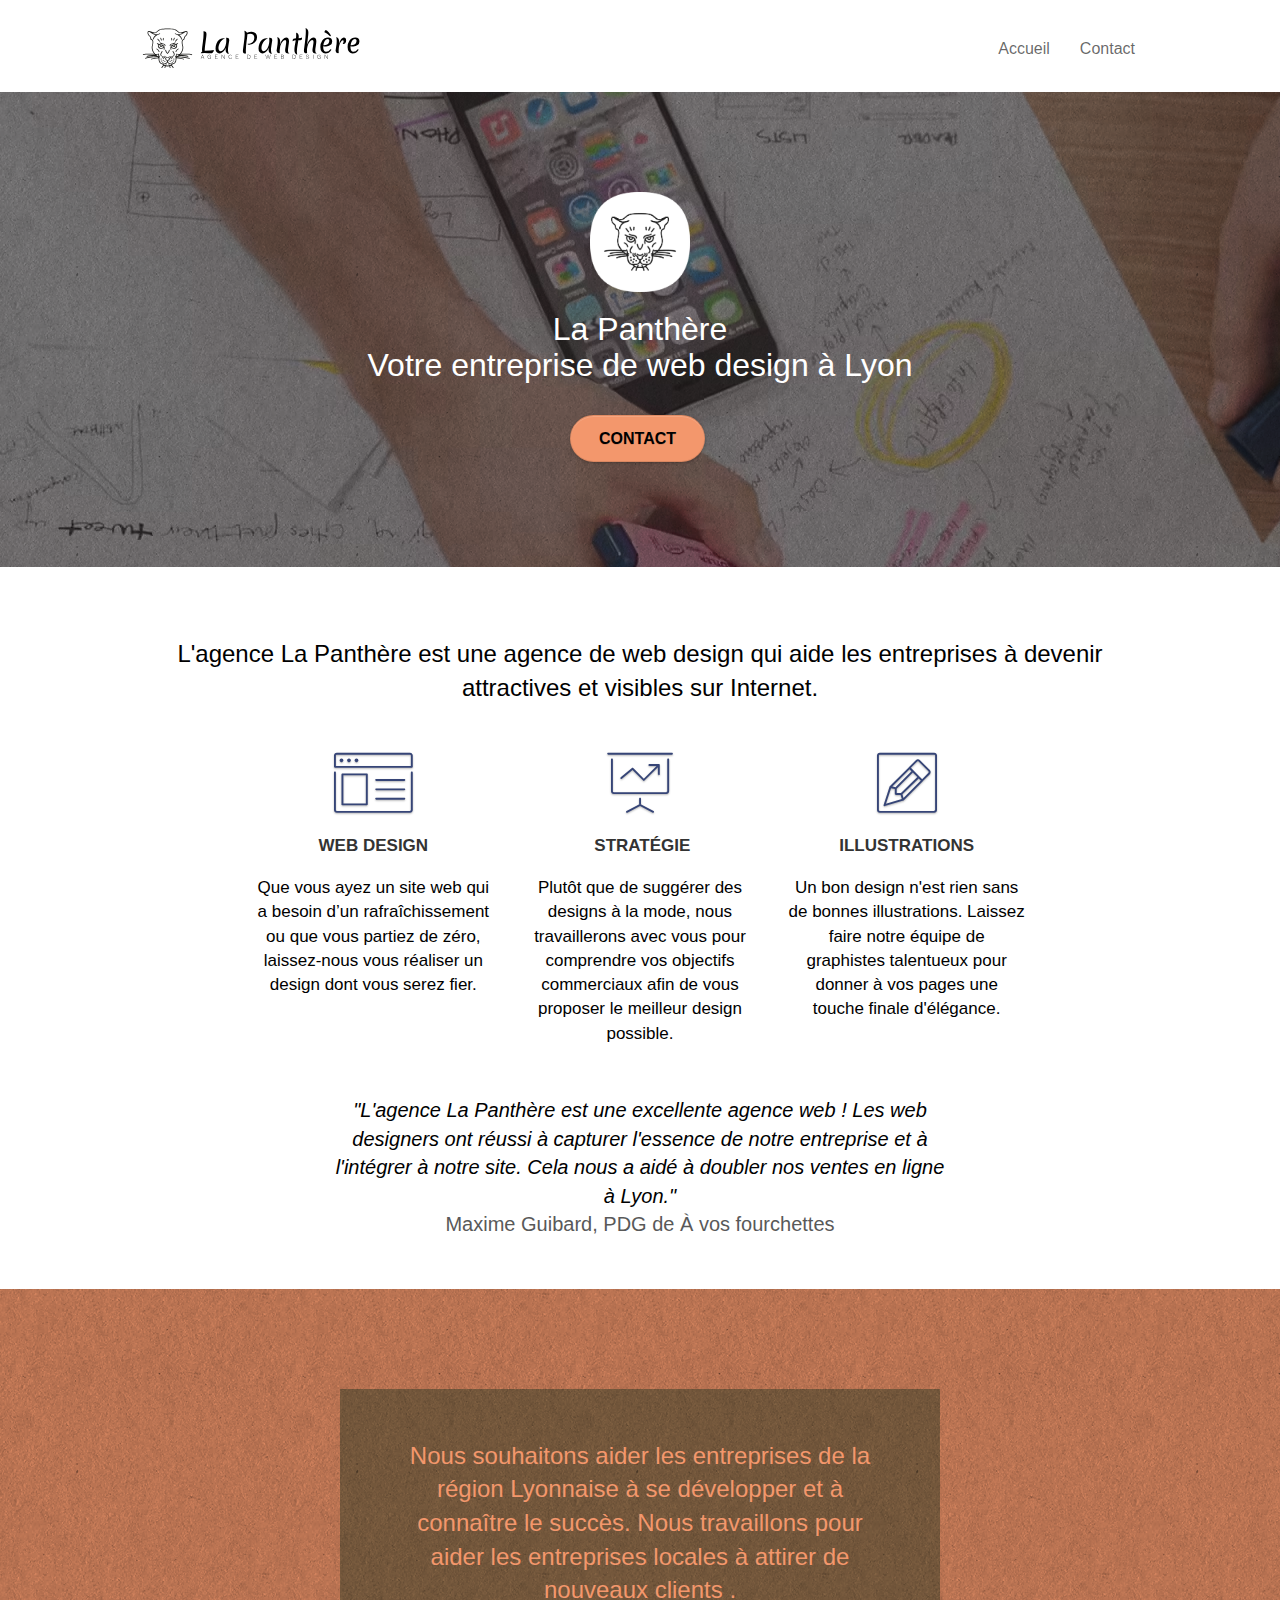
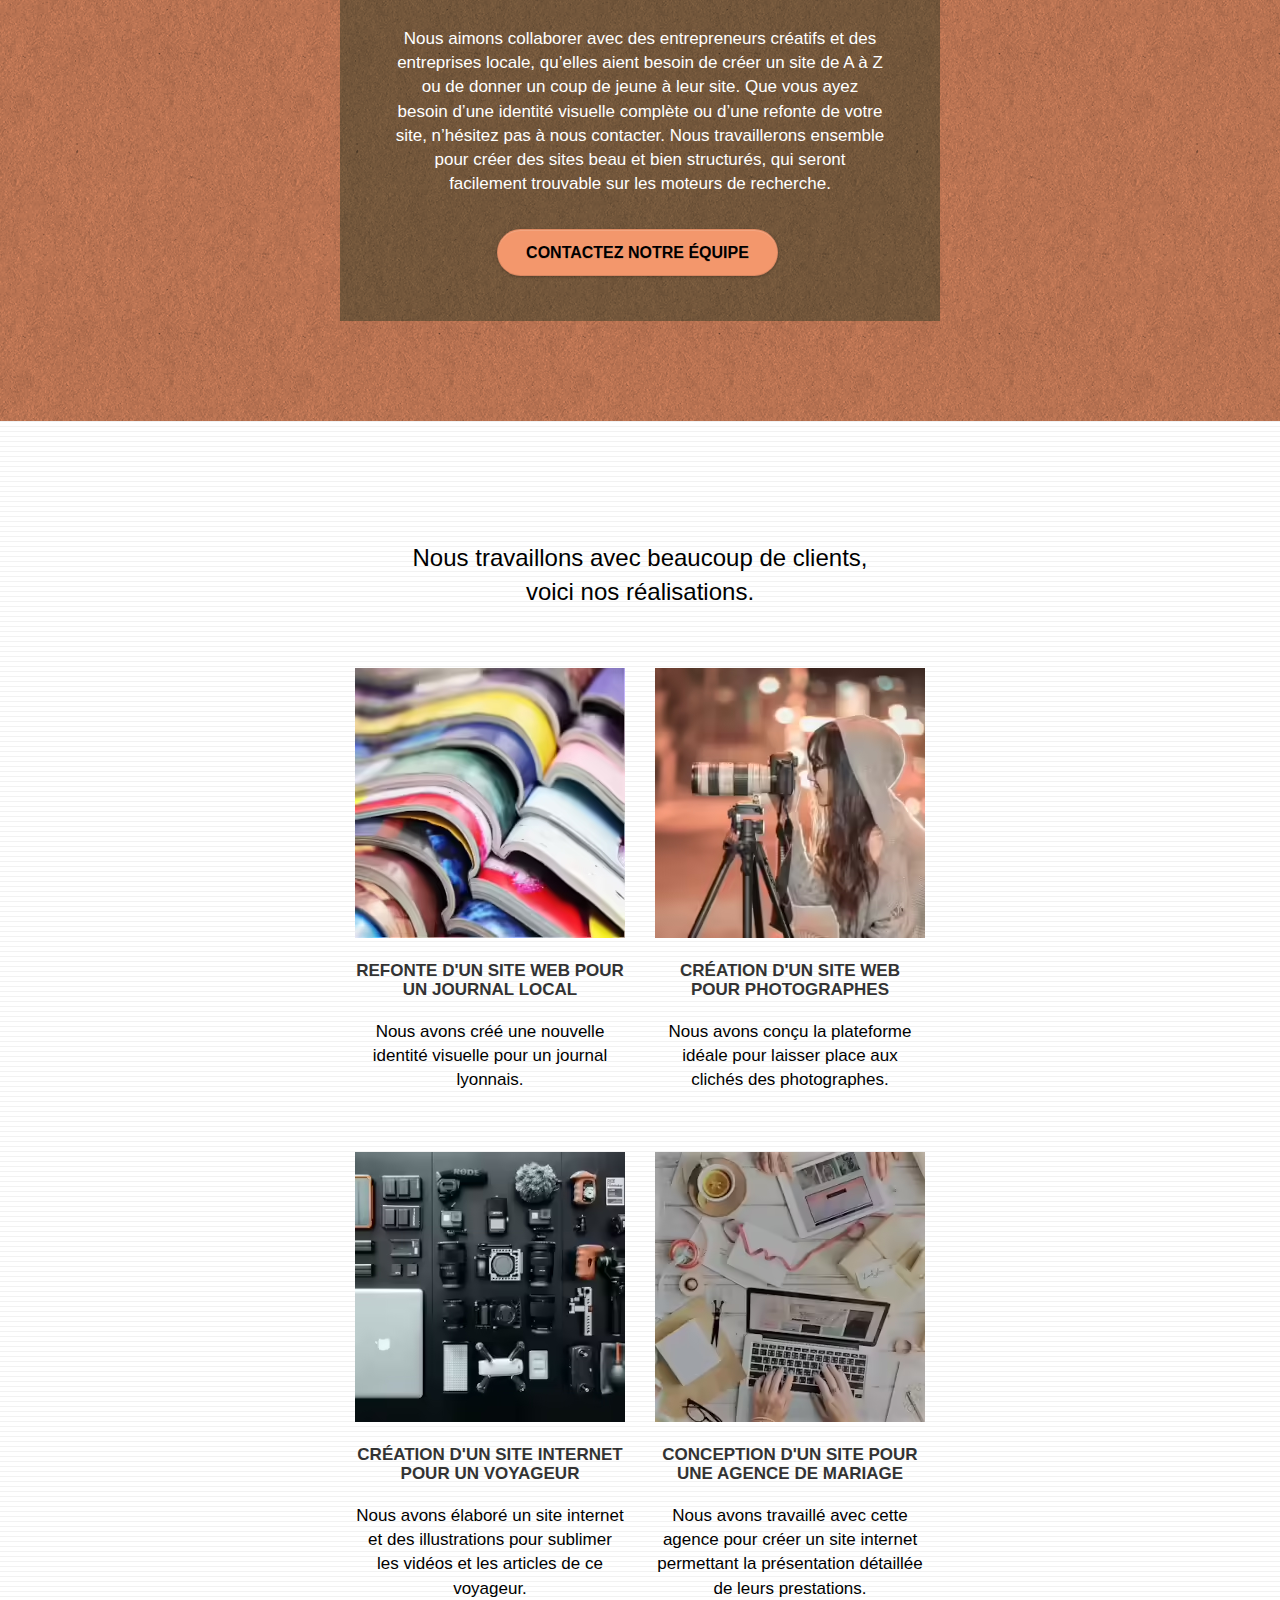
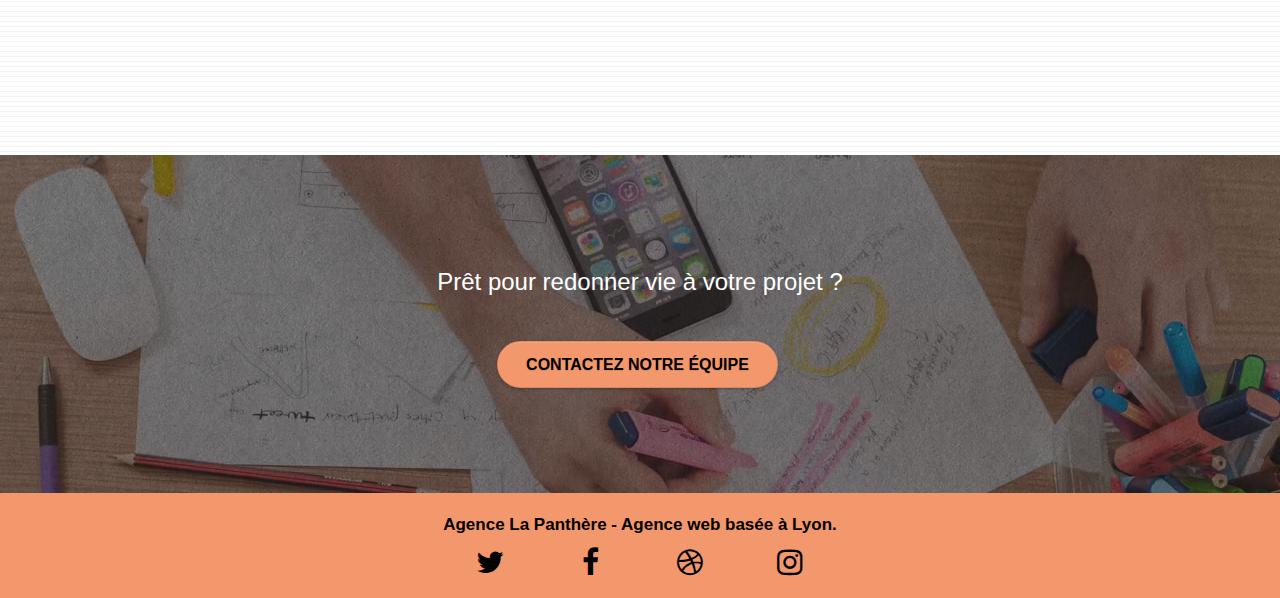
<file: index.html>
<!doctype html>
<html lang="fr">
<head>
    <meta charset="utf-8">
    <meta name="keywords" content="seo, google, site web, site internet, agence design lyon, agence design, webdisign">
    <meta name="description" content="La Panthère est une agence de web design qui aide les entreprises à devenir attractives et visibles sur internet">
    <meta name="viewport" content="width=device-width, initial-scale=1.0, viewport-fit=cover">
	<meta name="robots" content="index,follow">
	<link rel="canonical" href="https://orden44.github.io/lapanthere/index.html">
	<link rel="shortcut icon" type="image/png" href="favicon.jpg">  
	<link rel="stylesheet" type="text/css" href="./css/bootstrap-min.css">
	<link rel="stylesheet" type="text/css" href="style-min.css">
	<link rel="stylesheet" type="text/css" href="./css/font-awesome-min.css">
	<link rel="stylesheet" type="text/css" href="./css/et-line-min.css">   
	<script src="./js/jquery-2.1.0-min.js"></script>
	<script src="./js/bootstrap-min.js"></script>
	<script src="./js/blocs-min.js"></script>
	<script src="./js/jquery.touchSwipe-min.js" defer></script>
	<script src="./js/gmaps-min.js"></script>
    <title>Entreprise web design Lyon - La Panthère</title>

<!-- Analytics -->
<!-- Google tag (gtag.js) -->
<script async src="https://www.googletagmanager.com/gtag/js?id=G-FH3SXC6V6D"></script>
<script>
  window.dataLayer = window.dataLayer || [];
  function gtag(){dataLayer.push(arguments);}
  gtag('js', new Date());
  gtag('config', 'G-FH3SXC6V6D');
</script>
<!-- Analytics END -->  

</head>
<body>
<!-- Principal conteneur -->
<div class="page-container">
    
<!-- Header -->
<header class="bloc bgc-white l-bloc " id="bloc-0">
	<div class="container bloc-sm">
		<nav class="navbar row">
			<div class="navbar-header">
				<a class="navbar-brand" href="index.html"><img src="img/agence-la-panthere-monochrome.svg" alt="lyon web design logo agence web meilleure agence" width="220" height="40" ></a>
				<button id="nav-toggle" type="button" class="ui-navbar-toggle navbar-toggle" data-toggle="collapse" data-target=".navbar-1">
					<span class="sr-only">Toggle navigation</span><span class="icon-bar"></span><span class="icon-bar"></span><span class="icon-bar"></span>
				</button>
			</div>
			<div class="collapse navbar-collapse navbar-1 special-dropdown-nav">
				<ul class="site-navigation nav navbar-nav">
					<li>
						<a href="index.html">Accueil</a>
					</li>
					<li>
					</li>
					<li>
						<a href="contact-entreprise-web-design-lyon.html">Contact</a>
					</li>
				</ul>
			</div>
		</nav>
	</div>
</header>
<!-- Header END -->

<!-- Main -->
<main>
<!-- bloc-1-presentation -->
<div class="bloc bgc-dark-slate-blue bg-banniere d-bloc bg-t-edge bloc-bg-texture texture-paper b-parallax" id="bloc-1-hero">
	<div class="container bloc-lg">
		<div class="row tight-width-whitespace">
			<div class="col-sm-12">
				<img src="img/logo.avif" class="center-block image-resize-mode" width="100" height="100" alt="Agence La Panthère, agence web lyon, création logo lyon" >
				<h1 class="text-center hero-bloc-text white">La Panthère <br>Votre entreprise de web design à Lyon</h1>
				<div class="text-center">
					<a href="contact-entreprise-web-design-lyon.html" class="btn btn-lg btn-clean btn-rd cta-hero btn-atomic-tangerine" id="cta-hero">Contact</a>
				</div>
			</div>
		</div>
	</div>
</div>
<!-- bloc-1-presentation END -->

<!-- bloc-2-services -->
<div class="bloc bgc-white l-bloc" id="bloc-2-services">
	<div class="container bloc-md">
		<div class="row">
			<div class="col-sm-12">
				<h2 class=" text-center">L'agence La Panthère est une agence de web design qui aide les entreprises à devenir attractives et visibles sur Internet.</h2>
			</div>
		</div>
		<div class="row med-width-whitespace">
			<div class="col-sm-4">
				<div class="text-center">
					<span class="et-icon-browser sm-shadow icon-dark-slate-blue icons icon-lg"></span>
				</div>
				<h3 class="mg-md text-center">Web design</h3>
				<p class="text-center ">Que vous ayez un site web qui a besoin d&rsquo;un rafraîchissement ou que vous partiez de zéro, laissez-nous vous réaliser un design dont vous serez fier.</p>
			</div>
			<div class="col-sm-4">
				<div class="text-center">
					<span class="et-icon-presentation sm-shadow icon-dark-slate-blue icons icon-lg"></span>
				</div>
				<h3 class="mg-md text-center">&nbsp;Stratégie</h3>
				<p class="text-center ">Plutôt que de suggérer des designs à la mode, nous travaillerons avec vous pour comprendre vos objectifs commerciaux afin de vous proposer le meilleur design possible.<br></p>
			</div>
			<div class="col-sm-4">
				<div class="text-center">
					<span class="et-icon-edit sm-shadow icon-dark-slate-blue icons icon-lg"></span>
				</div>
				<h3 class="mg-md text-center">Illustrations</h3>
				<p class="text-center">Un bon design n'est rien sans de bonnes illustrations. Laissez faire notre équipe de graphistes talentueux pour donner à vos pages une touche finale d'élégance.</p>
			</div>
		</div>
		<div class="row voffset">
			<figure class="col-xs-12 col-md-8 col-md-offset-2 text-center">
				<blockquote>
					<p>"L'agence La Panthère est une excellente agence web ! Les web designers ont réussi à capturer l'essence de notre entreprise et à l'intégrer à notre site. Cela nous a aidé à doubler nos ventes en ligne à Lyon."</p>
				</blockquote> 
				<figcaption>Maxime Guibard, PDG de À vos fourchettes</figcaption>
			</figure>
		</div>
	</div>
</div>
<!-- bloc-2-services END -->

<!-- bloc-3-what-i-do -->
<div class="bloc tc-white bgc-atomic-tangerine bg-presentation d-bloc bloc-bg-texture texture-paper b-parallax" id="bloc-3-what-i-do">
	<div class="container bloc-lg">
		<div class="row tight-width-whitespace black-background">
			<div class="col-sm-12 text-center">
				<h2 class="mg-md tc-white">Nous souhaitons aider les entreprises de la région Lyonnaise à se développer et à connaître le succès. Nous travaillons pour aider les entreprises locales à attirer de nouveaux clients .<br></h2>
				<p class="white">Nous aimons collaborer avec des entrepreneurs créatifs et des entreprises locale, qu’elles aient besoin de créer un site de A à Z ou de donner un coup de jeune à leur site. Que vous ayez besoin d’une identité visuelle complète ou d’une refonte de votre site, n’hésitez pas à nous contacter. Nous travaillerons ensemble pour créer des sites beau et bien structurés, qui seront facilement trouvable sur les moteurs de recherche. <br></p>
				<a href="contact-entreprise-web-design-lyon.html" class="btn btn-atomic-tangerine btn-clean btn-rd btn-lg cta-hero">Contactez notre équipe</a>
			</div>
		</div>
	</div>
</div>
<!-- bloc-3-what-i-do END -->

<!-- bloc-4-portfolio -->
<div class="bloc bgc-white bg-lines-h2-bg bg-repeat l-bloc" id="bloc-4-portfolio">
	<div class="container bloc-lg">
		<div class="row portfolio-thumb">
			<div class="col-sm-12">
				<h2 class=" text-center">Nous travaillons avec beaucoup de clients, <br>voici nos réalisations.</h2>
			</div>
		</div>
		<div class="row tight-width-whitespace portfolio-row">
			<div class="col-sm-6 portfolio-bottom">
				<a href="#" data-lightbox="img/1.avif" data-gallery-id="gallery-1" data-caption="Refonte d'un site web pour un journal local" data-frame="snapshot-lb"><img src="img/1-small.avif" width="270" height="270" alt="Agrandissement design site web journal lyonnais" class="img-responsive portfolio-thumb center-block" ></a>
				<h3 class="mg-md text-center">Refonte d'un site web pour un journal local</h3>
				<p class="text-center">Nous avons créé une nouvelle identité visuelle pour un journal lyonnais.</p>
			</div>
			<div class="col-sm-6 portfolio-bottom">
				<a href="#" data-lightbox="img/2.avif" data-gallery-id="gallery-1" data-caption="Création d'un site web pour photographes" data-frame="snapshot-lb"><img src="img/2-small.avif" width="270" height="270" class="img-responsive portfolio-thumb  center-block" alt="Agrandissement d'un site web pour photographes" ></a>
				<h3 class="mg-md text-center">Création d'un site web pour photographes</h3>
				<p class="text-center">Nous avons conçu la plateforme idéale pour laisser place aux clichés des photographes.</p>
			</div>
		</div>
		<div class="row tight-width-whitespace portfolio-row">
			<div class="col-sm-6 portfolio-bottom">
				<a href="#" data-lightbox="img/3.avif" data-gallery-id="gallery-1" data-caption="Création d'un site internet pour un voyageur" data-frame="snapshot-lb"><img src="img/3.avif" width="270" height="270" class="img-responsive portfolio-thumb center-block" alt="Agrandissement équipement d'un site web pour voyageur"></a>
				<h3 class="mg-md text-center">Création d'un site internet pour un voyageur</h3>
				<p class="text-center">Nous avons élaboré un site internet et des illustrations pour sublimer les vidéos et les articles de ce voyageur.</p>
			</div>
			<div class="col-sm-6 portfolio-bottom">
				<a href="#" data-lightbox="img/4.avif" data-gallery-id="gallery-1" data-caption="Conception d'un site pour une agence de mariage" data-frame="snapshot-lb"><img src="img/4.avif" width="270" height="270" class="img-responsive portfolio-thumb center-block" alt="Agrandissement conception pour agence de mariage" ></a>
				<h3 class="mg-md text-center">Conception d'un site pour une agence de mariage</h3>
				<p class="text-center">Nous avons travaillé avec cette agence pour créer un site internet permettant la présentation détaillée de leurs prestations.</p>
			</div>
		</div>
	</div>
</div>
<!-- bloc-4-portfolio END -->

<!-- bloc-5-cta -->
<div class="bloc bgc-dark-slate-blue bg-banniere d-bloc bloc-bg-texture texture-paper" id="bloc-5-cta">
	<div class="container bloc-lg">
		<div class="row">
			<div class="col-sm-12 text-center">
				<h2 class="mg-md text-center white">Prêt pour redonner vie à votre projet ?</h2>
				<a href="contact-entreprise-web-design-lyon.html" class="btn btn-atomic-tangerine btn-clean btn-rd btn-lg cta-hero">Contactez notre équipe</a>
			</div>
		</div>
	</div>
</div>
<!-- bloc-5-cta END -->
</main>
<!-- Main END -->

<!-- Footer -->
<footer class="bloc bgc-atomic-tangerine d-bloc" id="bloc-8">
	<div class="container bloc-sm">
		<div class="row">
			<div class="col-sm-12">
				<p class="text-center">Agence La Panthère - Agence web basée à Lyon.<br></p>
				<div class="row row-no-gutters social">
					<div class="col-sm-3">
						<div class="text-center">
							<a class="social" title="Suivez-nous sur twitter" href="https://twitter.com"><span class="fa fa-twitter icon-md"></span></a>
						</div>
					</div>
					<div class="col-sm-3">
						<div class="text-center">
							<a class="social" title="Suivez-nous sur facebook" href="https://www.facebook.com/"><span class="fa fa-facebook icon-md"></span></a>
						</div>
					</div>
					<div class="col-sm-3">
						<div class="text-center">
							<a class="social" title="Suivez-nous sur dribble" href="https://dribbble.com/"><span class="fa fa-dribbble icon-md"></span></a>
						</div>
					</div>
					<div class="col-sm-3">
						<div class="text-center">
							<a class="social" title="Suivez-nous sur instagram" href="https://www.instagram.com/"><span class="fa fa-instagram icon-md"></span></a>
						</div>
					</div>
				</div>
			</div>
		</div>
	</div>
</footer>
<!-- Footer - END -->

</div>
<!-- Principal conteneur END -->
    
</body>
</html>
</file>
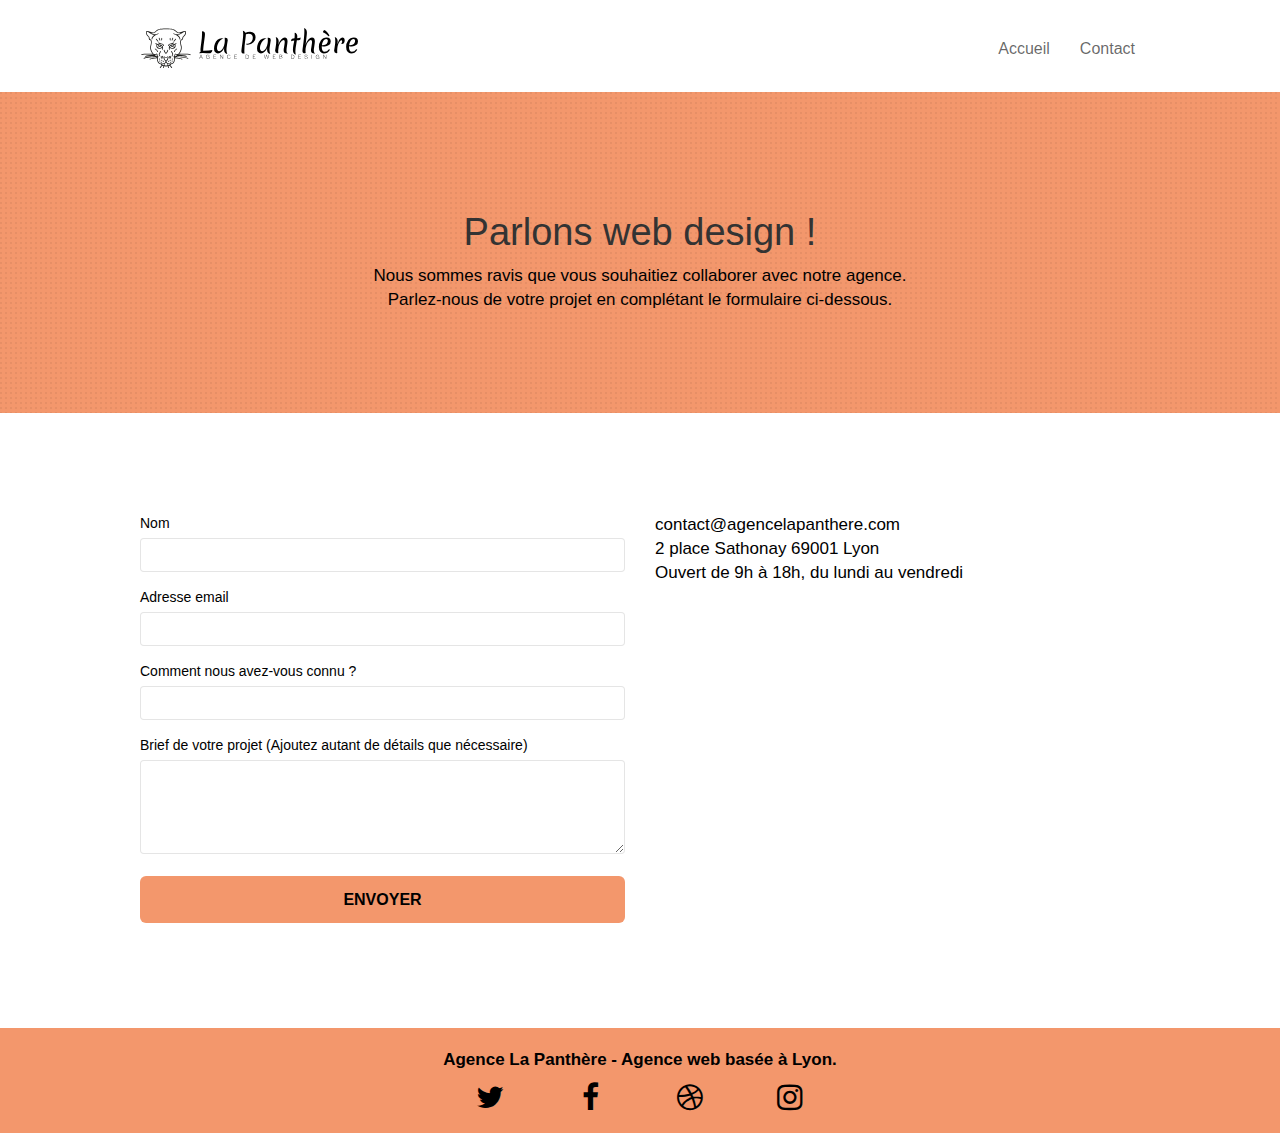
<file: contact-entreprise-web-design-lyon.html>
<!doctype html>
<html lang="fr">
<head>
    <meta charset="utf-8">
    <meta name="keywords" content="">
    <meta name="description" content="Pour de la création de design ou de la refonte de site web.
	Que vous recherchiez des illustrations ou du référencement de site internet, n'attendez plus, contactez nous.">
    <meta name="viewport" content="width=device-width, initial-scale=1.0, viewport-fit=cover">
	<meta name="robots" content="index,follow">
	<link rel="canonical" href="https://orden44.github.io/lapanthere/contact-entreprise-web-design-lyon.html">
    <link rel="shortcut icon" type="image/png" href="favicon.jpg">  
	<link rel="stylesheet" type="text/css" href="./css/bootstrap-min.css">
	<link rel="stylesheet" type="text/css" href="style-min.css">
	<link rel="stylesheet" type="text/css" href="./css/font-awesome-min.css">
	<link rel="stylesheet" type="text/css" href="./css/et-line-min.css">
	<script src="./js/jquery-2.1.0-min.js"></script>
	<script src="./js/bootstrap-min.js"></script>
	<script src="./js/blocs-min.js"></script>
	<script src="./js/jqBootstrapValidation-min.js"></script>
	<script src="./js/formHandler-min.js"></script>
    <title>Contactez-nous - La Panthère</title>
  
<!-- Analytics -->
<!-- Google tag (gtag.js) -->
<script async src="https://www.googletagmanager.com/gtag/js?id=G-FH3SXC6V6D"></script>
<script>
  window.dataLayer = window.dataLayer || [];
  function gtag(){dataLayer.push(arguments);}
  gtag('js', new Date());
  gtag('config', 'G-FH3SXC6V6D');
</script>
<!-- Analytics END -->
    
</head>
<body>
<!-- Principal conteneur -->
<div class="page-container">
    
<!-- Header -->
<header class="bloc bgc-white l-bloc " id="bloc-0">
	<div class="container bloc-sm">
		<nav class="navbar row">
			<div class="navbar-header">
				<a class="navbar-brand" href="index.html"><img src="img/agence-la-panthere-monochrome.svg" alt="lyon web design logo" height="40" /></a>
				<button id="nav-toggle" type="button" class="ui-navbar-toggle navbar-toggle" data-toggle="collapse" data-target=".navbar-1">
					<span class="sr-only">Toggle navigation</span><span class="icon-bar"></span><span class="icon-bar"></span><span class="icon-bar"></span>
				</button>
			</div>
			<div class="collapse navbar-collapse navbar-1 special-dropdown-nav">
				<ul class="site-navigation nav navbar-nav">
					<li>
						<a href="index.html">Accueil</a>
					</li>
					<li>
					</li>
					<li>
						<a href="contact-entreprise-web-design-lyon.html">Contact</a>
					</li>
				</ul>
			</div>
		</nav>
	</div>
</header>
<!-- Header END -->

<!-- Main -->
<main>
<!-- bloc-6 -->
<div class="bloc bg-dots-bg bg-repeat bgc-atomic-tangerine d-bloc bloc-bg-texture" id="bloc-6">
	<div class="container bloc-lg">
		<div class="row">
			<div class="col-sm-12">
				<h1 class="text-center hero-bloc-text">Parlons web design !</h1>
				<p class="text-center mg-lg tight-width-whitespace">
					Nous sommes ravis que vous souhaitiez collaborer avec notre agence.<br>
					Parlez-nous de votre projet en complétant le formulaire ci-dessous.
				</p>
			</div>
		</div>
	</div>
</div>
<!-- bloc-6 END -->

<!-- bloc-7 -->
<div class="bloc bgc-white l-bloc" id="bloc-7">
	<div class="container bloc-lg">
		<div class="row">
			<div class="col-sm-6">
				<form id="form_1" novalidate success-msg="Your message has been sent." fail-msg="Sorry it seems that our mail server is not responding, Sorry for the inconvenience!">
					<div class="form-group">
						<label>Nom</label>
						<input id="name" class="form-control" aria-required="true" />
					</div>
					<div class="form-group">
						<label>Adresse email</label>
						<input id="email" class="form-control" type="email" aria-required="true" />
					</div>
					<div class="form-group">
						<label>Comment nous avez-vous connu ?</label>
						<input class="form-control" type="email" aria-required="true" id="input_504" />
					</div>
					<div class="form-group">
						<label>Brief de votre projet (Ajoutez autant de détails que nécessaire)<br></label><textarea id="message" class="form-control" rows="4" cols="50" aria-required="true"></textarea>
					</div> 
					<button class="bloc-button btn btn-lg btn-block cta-hero btn-atomic-tangerine" type="submit">
						Envoyer
					</button>
				</form>
			</div>
			<div class="col-sm-6">
				<p>contact@agencelapanthere.com<br>2 place Sathonay 69001 Lyon<br>Ouvert de 9h à 18h, du lundi au vendredi<br></p>
			</div>
		</div>
	</div>
</div>
<!-- bloc-7 END -->

<!-- ScrollToTop Button -->
<a href="#" class="bloc-button btn btn-d scrollToTop" onclick="scrollToTarget('1')"><span class="fa fa-chevron-up"></span></a>
<!-- ScrollToTop Button END-->
</main>
<!-- Main End -->

<!-- Footer - bloc-8 -->
<footer class="bloc bgc-atomic-tangerine d-bloc" id="bloc-8">
	<div class="container bloc-sm">
		<div class="row">
			<div class="col-sm-12">
				<p class="text-center">Agence La Panthère - Agence web basée à Lyon.<br></p>
				<div class="row row-no-gutters social">
					<div class="col-sm-3">
						<div class="text-center">
							<a class="social" title="Suivez-nous sur twitter" href="https://twitter.com"><span class="fa fa-twitter icon-md"></span></a>
						</div>
					</div>
					<div class="col-sm-3">
						<div class="text-center">
							<a class="social" title="Suivez-nous sur facebook" href="https://www.facebook.com/"><span class="fa fa-facebook icon-md"></span></a>
						</div>
					</div>
					<div class="col-sm-3">
						<div class="text-center">
							<a class="social" title="Suivez-nous sur dribble" href="https://dribbble.com/"><span class="fa fa-dribbble icon-md"></span></a>
						</div>
					</div>
					<div class="col-sm-3">
						<div class="text-center">
							<a class="social" title="Suivez-nous sur instagram" href="https://www.instagram.com/"><span class="fa fa-instagram icon-md"></span></a>
						</div>
					</div>
				</div>
			</div>
		</div>
	</div>
</footer>
<!-- Footer - bloc-8 END -->

</div>
<!-- Principal conteneur END -->
    
</body>
</html>
</file>
<file: style-min.css>
body{margin:0;padding:0;background:#FFF;overflow-x:hidden;-webkit-font-smoothing:antialiased;-moz-osx-font-smoothing:grayscale}a,button{transition:all .3s ease-in-out;outline:none}a:hover{text-decoration:none;cursor:pointer}.bloc{width:100%;clear:both;background:50% 50% no-repeat;padding:0 50px;-webkit-background-size:cover;-moz-background-size:cover;-o-background-size:cover;background-size:cover;position:relative}.bloc .container{padding-left:0;padding-right:0}.bloc-lg{padding:100px 50px}.bloc-md{padding:50px}.bloc-sm{padding:20px 50px;color:#000}.bg-center,.bg-l-edge,.bg-r-edge,.bg-t-edge,.bg-b-edge,.bg-tl-edge,.bg-bl-edge,.bg-tr-edge,.bg-br-edge,.bg-repeat{-webkit-background-size:auto;-moz-background-size:auto;-o-background-size:auto;background-size:auto}.bg-repeat{background:repeat}.bg-t-edge{background:top no-repeat}.bloc-bg-texture::before{content:"";background-size:2px 2px;position:absolute;top:0;bottom:0;left:0;right:0}.texture-paper::before{background:url(img/texture-paper.avif);background-size:280px 280px}.b-parallax{background-attachment:fixed}.d-bloc{color:rgba(255,255,255,.7)}.d-bloc button:hover{color:rgba(255,255,255,.9)}.d-bloc .icon-round,.d-bloc .icon-square,.d-bloc .icon-rounded,.d-bloc .icon-semi-rounded-a,.d-bloc .icon-semi-rounded-b{border-color:rgba(255,255,255,.9)}.d-bloc .divider-h span{border-color:rgba(255,255,255,.2)}.d-bloc .a-btn,.d-bloc .navbar a,.d-bloc .navbar-brand,.d-bloc a .icon-sm,.d-bloc a .icon-lg,.d-bloc a .icon-xl,.d-bloc h1 a,.d-bloc h2 a,.d-bloc h3 a,.d-bloc h4 a,.d-bloc h5 a,.d-bloc h6 a,.d-bloc p a{color:rgba(255,255,255,.6)}.d-bloc .a-btn:hover,.d-bloc .navbar a:hover,.d-bloc .navbar-brand:hover,.d-bloc a:hover .icon-sm,.d-bloc a:hover .icon-md,.d-bloc a:hover .icon-lg,.d-bloc a:hover .icon-xl,.d-bloc h1 a:hover,.d-bloc h2 a:hover,.d-bloc h3 a:hover,.d-bloc h4 a:hover,.d-bloc h5 a:hover,.d-bloc h6 a:hover,.d-bloc p a:hover{color:rgba(255,255,255,1)}.d-bloc .navbar-toggle .icon-bar{background:rgba(255,255,255,1)}.d-bloc .btn-wire,.d-bloc .btn-wire:hover{color:rgba(255,255,255,1);border-color:rgba(255,255,255,1)}.d-bloc .panel{color:rgba(0,0,0,.5)}.d-bloc .panel button:hover{color:rgba(0,0,0,.7)}.d-bloc .panel icon{border-color:rgba(0,0,0,.7)}.d-bloc .panel .divider-h span{border-color:rgba(0,0,0,.1)}.d-bloc .panel .a-btn{color:rgba(0,0,0,.6)}.d-bloc .panel .a-btn:hover{color:rgba(0,0,0,1)}.d-bloc .panel .btn-wire,.d-bloc .panel .btn-wire:hover{color:rgba(0,0,0,.7);border-color:rgba(0,0,0,.3)}.d-bloc .panel,.l-bloc{color:rgba(0,0,0,.5)}.d-bloc .panel button:hover,.l-bloc button:hover{color:rgba(0,0,0,.7)}.l-bloc .icon-round,.l-bloc .icon-square,.l-bloc .icon-rounded,.l-bloc .icon-semi-rounded-a,.l-bloc .icon-semi-rounded-b{border-color:rgba(0,0,0,.7)}.d-bloc .panel .divider-h span,.l-bloc .divider-h span{border-color:rgba(0,0,0,.1)}.d-bloc .panel .a-btn,.l-bloc .a-btn,.l-bloc .navbar a,.l-bloc .navbar-brand,.l-bloc a .icon-sm,.l-bloc a .icon-md,.l-bloc a .icon-lg,.l-bloc a .icon-xl,.l-bloc h1 a,.l-bloc h2 a,.l-bloc h3 a,.l-bloc h4 a,.l-bloc h5 a,.l-bloc h6 a,.l-bloc p a{color:rgba(0,0,0,.6)}.d-bloc .panel .a-btn:hover,.l-bloc .a-btn:hover,.l-bloc .navbar a:hover,.l-bloc .navbar-brand:hover,.l-bloc a:hover .icon-sm,.l-bloc a:hover .icon-md,.l-bloc a:hover .icon-lg,.l-bloc a:hover .icon-xl,.l-bloc h1 a:hover,.l-bloc h2 a:hover,.l-bloc h3 a:hover,.l-bloc h4 a:hover,.l-bloc h5 a:hover,.l-bloc h6 a:hover,.l-bloc p a:hover{color:rgba(0,0,0,1)}.l-bloc .navbar-toggle .icon-bar{color:rgba(0,0,0,.6)}.d-bloc .panel .btn-wire,.d-bloc .panel .btn-wire:hover,.l-bloc .btn-wire,.l-bloc .btn-wire:hover{color:rgba(0,0,0,.7);border-color:rgba(0,0,0,.3)}.voffset{margin-top:30px}.row-no-gutters{margin-right:0;margin-left:0}.row.row-no-gutters>[class^="col-"],.row.row-no-gutters>[class*=" col-"]{padding-right:0;padding-left:0}#bloc-1-hero h1{font-size:32px}.navbar{margin-bottom:0;z-index:1}.navbar-brand{height:auto;padding:3px 15px;font-size:25px;font-weight:400;font-weight:600;line-height:44px}.navbar-brand img{max-height:200px;margin:0 5px 0 0;display:inline}.navbar-brand img[src$=svg]{min-width:100px}.nav-center .navbar-brand img{margin:0}.navbar .nav{padding-top:2px;margin-right:-16px;float:right;z-index:1}.nav>li{float:left;margin-top:4px;font-size:16px}.navbar-nav .open .dropdown-menu>li>a{text-align:inherit}.nav>li a:hover,.nav>li a:focus{background:transparent}.navbar-toggle{margin:10px 10px 0 0;border:0}.navbar-toggle:hover{background:transparent}.navbar-toggle .icon-bar{background-color:rgba(0,0,0,.5);width:26px}.nav-invert .navbar .nav{float:left}.nav-invert .navbar-header,.nav-invert .navbar-brand{float:right;position:relative;z-index:2}@media (min-width:768px){.site-navigation{position:absolute;top:50%;right:20px;transform:translate(0,-50%);-webkit-transform:translateY(-50%)}.nav>li .dropdown-menu a,.nav>li .dropdown-menu a:hover{color:#484848}.nav-invert .site-navigation{left:0;right:0}.nav-center{text-align:center}.nav-center .navbar-header{width:100%}.nav-center .navbar-header,.nav-center .navbar-brand,.nav-center .nav>li{float:none;display:inline-block}.nav-center .site-navigation{position:relative;width:100%;right:0;margin-right:0;margin-top:20px}.nav-center.mini-nav .navbar-toggle{float:none;margin:10px auto 0}}.nav>li>.dropdown a{background:none;display:block;padding:14px 15px}nav .caret{margin:0 5px}.dropdown-menu .dropdown-menu{top:-8px;left:100%}.dropdown-menu .dropmenu-flow-right{top:100%;left:0;margin-left:-1px;border-top-left-radius:0;border-top-right-radius:0}.dropdown-menu .dropdown span{border:4px solid #000;border-top-color:transparent;border-right-color:transparent;border-bottom-color:transparent;margin:6px -5px 0 0;float:right}.mg-md{margin-top:10px;margin-bottom:20px}.mg-lg{margin-top:10px;margin-bottom:40px}.btn{margin:0 5px 5px 0}.btn.pull-right{margin:0 0 5px 5px}.btn-d,.btn-d:hover,.btn-d:focus{color:#FFF;background:rgba(0,0,0,.3)}button{outline:none}.btn-rd{border-radius:40px}.btn-clean{border:1px solid rgba(0,0,0,.08);border-bottom-color:rgba(0,0,0,.1);text-shadow:0 1px 0 rgba(0,0,1,.1);box-shadow:0 1px 3px rgba(0,0,1,.25),inset 0 1px 0 0 rgba(255,255,255,.15)}.icon-md{font-size:30px!important}.icon-lg{font-size:60px}.sm-shadow{text-shadow:0 1px 2px rgba(0,0,0,.3)}.panel-sq,.panel-sq .panel-heading,.panel-sq .panel-footer{border-radius:0}.panel-rd{border-radius:30px}.panel-rd .panel-heading{border-radius:29px 29px 0 0}.panel-rd .panel-footer{border-radius:0 0 29px 29px}.form-control{border-color:rgba(0,0,0,.1);box-shadow:none}.scrollToTop{width:40px;height:40px;position:fixed;bottom:20px;right:20px;opacity:0;z-index:500;transition:all .3s ease-in-out}.scrollToTop span{margin-top:6px}.showScrollTop{font-size:14px;opacity:1}a[data-lightbox]{position:relative;display:block;text-align:center}a[data-lightbox]:hover::before{content:"+";font-family:"HelveticaNeue-Light","Helvetica Neue Light","Helvetica Neue",Helvetica,Arial;font-size:32px;width:50px;height:50px;margin-left:-25px;border-radius:50%;background:rgba(0,0,0,.6);color:#FFF;font-weight:100;z-index:1;position:absolute;top:50%;transform:translateY(-50%);-webkit-transform:translateY(-50%)}a[data-lightbox]:hover img{opacity:.6;-webkit-animation-fill-mode:none;animation-fill-mode:none}#lightbox-modal{display:flex;align-items:center}#lightbox-modal .modal-dialog{width:90%;max-width:900px;margin:0 auto 0}#lightbox-modal .modal-dialog img{max-height:90vh;margin:0 auto}.lightbox-caption{padding:20px;color:#FFF;background:rgba(0,0,0,.5);position:absolute;left:15px;right:15px;bottom:5px}.close-lightbox{color:#FFF;font-size:30px;position:absolute;top:20px;right:20px;z-index:20;background:rgba(0,0,0,.5);border:none;line-height:30px;padding:0 9px 5px;opacity:.3}.close-lightbox:hover,.next-lightbox:hover,.prev-lightbox:hover{opacity:1;color:#FFF}.next-lightbox,.prev-lightbox{font-size:20px;color:rgba(255,255,255,.9);background:rgba(0,0,0,.5);transition:all .2s ease-in-out;position:absolute;top:45%;z-index:1;opacity:.4}.next-lightbox{padding:6px 8px 1px 13px;right:25px}.prev-lightbox{padding:6px 13px 1px 10px;left:25px}.snapshot-lb .modal-body{padding-bottom:45px}.snapshot-lb .lightbox-caption{padding:0;color:rgba(0,0,0,.5);background:none}h1,h2,h3,h4,h5,h6,p,label,.btn,a{font-family:"helvetica";font-weight:400;color:#000}.container{max-width:1000px}.hero-bloc-text{font-size:38px}.hero-bloc-text-sub{font-size:36px}.statement-bloc-text{line-height:26px;font-style:italic;font-size:20px;text-align:center;font-weight:lighter;max-width:520px;margin:auto auto auto auto}p{font-size:17px}.tight-width-whitespace{max-width:600px;margin:auto auto auto auto}.h1{font-size:20px;font-family:"Open Sans"}.cta-hero{margin-top:22px;color:#FFF;text-transform:uppercase;padding:12px 28px 12px 28px;font-size:16px;font-weight:700}.social{max-width:400px;margin:auto auto auto auto}h2{font-size:24px;line-height:1.4em}h3{font-size:17px;text-transform:uppercase;font-weight:700;color:#333}.med-width-whitespace{max-width:800px;margin:auto auto auto auto;box-shadow:0 0 0 #000}h1{color:#333}h4{color:#333}.icons{margin-bottom:14px;margin-top:24px}.white{color:#FFF}.portfolio-thumb{margin-bottom:24px}.portfolio-row{margin-bottom:44px;margin-top:50px}.avatar{box-shadow:0 4px 9px rgba(0,0,0,.3)}.black-background{background-color:rgba(111,99,65,.7);padding:40px 40px 40px 40px}.bold-link{font-weight:900;text-decoration:underline}.bgc-white{background-color:#FFF}.bgc-dark-slate-blue{background-color:#364577}.bgc-atomic-tangerine{background-color:#F3976C}.tc-white{color:#F3976C}.btn-atomic-tangerine{background:#F3976C;color:#000}.btn-atomic-tangerine:hover{background:#c27956;color:#000}.ltc-white{color:#FFF}.ltc-white:hover{color:#ccc}.ltc-atomic-tangerine{color:#F3976C}.ltc-atomic-tangerine:hover{color:#c27956}.icon-dark-slate-blue{color:#364577;border-color:#364577}.bg-dots-bg{background-image:url(img/dots-bg.png)}.bg-lines-h2-bg{background-image:url(img/lines-h2-bg.png)}.bg-banniere{background-image:url(img/agence-la-panthere.avif)}.bg-presentation{background-image:url(img/image-de-presentation.avif)}.col-sm-4{padding-top:15px}blockquote{margin-bottom:0;padding-bottom:0;border-left:none}blockquote p{font-style:italic;font-size:20px}figcaption{color:#595959;font-size:20px}footer p{font-weight:600}@media (max-width:1024px){.bloc{padding-left:20px;padding-right:20px}.bloc.full-width-bloc,.bloc-tile-2.full-width-bloc .container,.bloc-tile-3.full-width-bloc .container,.bloc-tile-4.full-width-bloc .container{padding-left:0;padding-right:0}}@media (max-width:992px) and (min-width:768px){.navbar .nav{max-width:80%}.nav-center.navbar .nav{max-width:100%}}@media only screen and (min-width:768px) and (max-width:1024px) and (orientation:landscape){.b-parallax{background-attachment:scroll}}@media only screen and (min-width:1024px) and (max-width:1366px) and (-webkit-min-device-pixel-ratio:1.5){.b-parallax{background-attachment:scroll}}@media (max-width:991px){.container{width:100%}.b-parallax{background-attachment:scroll}.page-container,#hero-bloc{overflow-x:hidden;position:relative}.bloc-group,.bloc-group .bloc{display:block;width:100%}.bloc-fill-screen .fill-bloc-top-edge,.bloc-fill-screen .fill-bloc-bottom-edge{padding:0 20px}}@media (max-width:767px){.social{display:flex;justify-content:space-between}.portfolio-bottom{margin-bottom:50px}.portfolio-row{margin-bottom:0;margin-top:0}.black-background{padding:40px 0 40px 0}.navfooter{margin-left:4rem}.page-container{overflow-x:hidden;position:relative}h1,h2,h3,h4,h5,h6,p,#disqus_thread{padding-left:10px;padding-right:10px}.b-parallax{background-attachment:scroll}.navbar .nav{padding-top:0;border-top:1px solid rgba(0,0,0,.2);float:none}.navbar.row{margin-left:0;margin-right:0}.site-navigation{position:inherit;transform:none;-webkit-transform:none;-ms-transform:none}.nav>li{margin-top:0;border-bottom:1px solid rgba(0,0,0,.1);background:rgba(0,0,0,.05);text-align:left;padding-left:15px;width:100%}.nav>li:hover{background:rgba(0,0,0,.08)}.dropdown .dropdown a .caret{float:none;margin:5px 0 0 10px;border:4px solid #000;border-bottom-color:transparent;border-right-color:transparent;border-left-color:transparent}#hero-bloc .navbar .nav{background:rgba(0,0,0,.8)}#hero-bloc .navbar .nav a{color:rgba(255,255,255,.6)}.hero{padding:50px 0}.hero-nav{left:-1px;right:-1px}.navbar-collapse{padding:0;overflow-x:hidden;-webkit-box-shadow:none;box-shadow:none}.navbar-brand img{max-height:40px;width:auto}.nav-invert .navbar-header{float:none;width:100%}.nav-invert .navbar-toggle{float:left;margin-left:10px}.bloc{padding-left:0;padding-right:0}.bloc-xxl,.bloc-xl,.bloc-lg{padding:40px 0}.bloc-sm,.bloc-md{padding-left:0;padding-right:0}.bloc-tile-2 .container,.bloc-tile-3 .container,.bloc-tile-4 .container,.bloc-fill-screen .fill-bloc-top-edge,.bloc-fill-screen .fill-bloc-bottom-edge{padding-left:0;padding-right:0}.a-block{padding:0 10px}.btn-dwn{display:none}.voffset{margin-top:5px}.voffset-md{margin-top:20px}.voffset-lg{margin-top:30px}form{padding:5px}.close-lightbox{display:inline-block}.blocsapp-device-iphone5{background-size:216px 425px;padding-top:60px;width:216px;height:425px}.blocsapp-device-iphone5 img{width:180px;height:320px}.bloc-mob-center-text{text-align:center}}
</file>
<file: css/et-line-min.css>
@font-face{font-family:et-line;src:url(../fonts/et-line.eot);src:url(../fonts/et-line.eot?#iefix) format('embedded-opentype'),url(../fonts/et-line.woff) format('woff'),url(../fonts/et-line.ttf) format('truetype'),url(../fonts/et-line.svg#et-line) format('svg');font-weight:400;font-style:normal;font-display:swap}.et-icon-adjustments,.et-icon-alarmclock,.et-icon-anchor,.et-icon-aperture,.et-icon-attachment,.et-icon-bargraph,.et-icon-basket,.et-icon-beaker,.et-icon-bike,.et-icon-book-open,.et-icon-briefcase,.et-icon-browser,.et-icon-calendar,.et-icon-camera,.et-icon-caution,.et-icon-chat,.et-icon-circle-compass,.et-icon-clipboard,.et-icon-clock,.et-icon-cloud,.et-icon-compass,.et-icon-desktop,.et-icon-dial,.et-icon-document,.et-icon-documents,.et-icon-download,.et-icon-dribbble,.et-icon-edit,.et-icon-envelope,.et-icon-expand,.et-icon-facebook,.et-icon-flag,.et-icon-focus,.et-icon-gears,.et-icon-genius,.et-icon-gift,.et-icon-global,.et-icon-globe,.et-icon-googleplus,.et-icon-grid,.et-icon-happy,.et-icon-hazardous,.et-icon-heart,.et-icon-hotairballoon,.et-icon-hourglass,.et-icon-key,.et-icon-laptop,.et-icon-layers,.et-icon-lifesaver,.et-icon-lightbulb,.et-icon-linegraph,.et-icon-linkedin,.et-icon-lock,.et-icon-magnifying-glass,.et-icon-map,.et-icon-map-pin,.et-icon-megaphone,.et-icon-mic,.et-icon-mobile,.et-icon-newspaper,.et-icon-notebook,.et-icon-paintbrush,.et-icon-paperclip,.et-icon-pencil,.et-icon-phone,.et-icon-picture,.et-icon-pictures,.et-icon-piechart,.et-icon-presentation,.et-icon-pricetags,.et-icon-printer,.et-icon-profile-female,.et-icon-profile-male,.et-icon-puzzle,.et-icon-quote,.et-icon-recycle,.et-icon-refresh,.et-icon-ribbon,.et-icon-rss,.et-icon-sad,.et-icon-scissors,.et-icon-scope,.et-icon-search,.et-icon-shield,.et-icon-speedometer,.et-icon-strategy,.et-icon-streetsign,.et-icon-tablet,.et-icon-target,.et-icon-telescope,.et-icon-toolbox,.et-icon-tools,.et-icon-tools-2,.et-icon-trophy,.et-icon-tumblr,.et-icon-twitter,.et-icon-upload,.et-icon-video,.et-icon-wallet,.et-icon-wine{font-family:et-line;speak:none;font-style:normal;font-weight:400;font-variant:normal;text-transform:none;line-height:1;-webkit-font-smoothing:antialiased;-moz-osx-font-smoothing:grayscale;display:inline-block}.et-icon-mobile:before{content:"\e000"}.et-icon-laptop:before{content:"\e001"}.et-icon-desktop:before{content:"\e002"}.et-icon-tablet:before{content:"\e003"}.et-icon-phone:before{content:"\e004"}.et-icon-document:before{content:"\e005"}.et-icon-documents:before{content:"\e006"}.et-icon-search:before{content:"\e007"}.et-icon-clipboard:before{content:"\e008"}.et-icon-newspaper:before{content:"\e009"}.et-icon-notebook:before{content:"\e00a"}.et-icon-book-open:before{content:"\e00b"}.et-icon-browser:before{content:"\e00c"}.et-icon-calendar:before{content:"\e00d"}.et-icon-presentation:before{content:"\e00e"}.et-icon-picture:before{content:"\e00f"}.et-icon-pictures:before{content:"\e010"}.et-icon-video:before{content:"\e011"}.et-icon-camera:before{content:"\e012"}.et-icon-printer:before{content:"\e013"}.et-icon-toolbox:before{content:"\e014"}.et-icon-briefcase:before{content:"\e015"}.et-icon-wallet:before{content:"\e016"}.et-icon-gift:before{content:"\e017"}.et-icon-bargraph:before{content:"\e018"}.et-icon-grid:before{content:"\e019"}.et-icon-expand:before{content:"\e01a"}.et-icon-focus:before{content:"\e01b"}.et-icon-edit:before{content:"\e01c"}.et-icon-adjustments:before{content:"\e01d"}.et-icon-ribbon:before{content:"\e01e"}.et-icon-hourglass:before{content:"\e01f"}.et-icon-lock:before{content:"\e020"}.et-icon-megaphone:before{content:"\e021"}.et-icon-shield:before{content:"\e022"}.et-icon-trophy:before{content:"\e023"}.et-icon-flag:before{content:"\e024"}.et-icon-map:before{content:"\e025"}.et-icon-puzzle:before{content:"\e026"}.et-icon-basket:before{content:"\e027"}.et-icon-envelope:before{content:"\e028"}.et-icon-streetsign:before{content:"\e029"}.et-icon-telescope:before{content:"\e02a"}.et-icon-gears:before{content:"\e02b"}.et-icon-key:before{content:"\e02c"}.et-icon-paperclip:before{content:"\e02d"}.et-icon-attachment:before{content:"\e02e"}.et-icon-pricetags:before{content:"\e02f"}.et-icon-lightbulb:before{content:"\e030"}.et-icon-layers:before{content:"\e031"}.et-icon-pencil:before{content:"\e032"}.et-icon-tools:before{content:"\e033"}.et-icon-tools-2:before{content:"\e034"}.et-icon-scissors:before{content:"\e035"}.et-icon-paintbrush:before{content:"\e036"}.et-icon-magnifying-glass:before{content:"\e037"}.et-icon-circle-compass:before{content:"\e038"}.et-icon-linegraph:before{content:"\e039"}.et-icon-mic:before{content:"\e03a"}.et-icon-strategy:before{content:"\e03b"}.et-icon-beaker:before{content:"\e03c"}.et-icon-caution:before{content:"\e03d"}.et-icon-recycle:before{content:"\e03e"}.et-icon-anchor:before{content:"\e03f"}.et-icon-profile-male:before{content:"\e040"}.et-icon-profile-female:before{content:"\e041"}.et-icon-bike:before{content:"\e042"}.et-icon-wine:before{content:"\e043"}.et-icon-hotairballoon:before{content:"\e044"}.et-icon-globe:before{content:"\e045"}.et-icon-genius:before{content:"\e046"}.et-icon-map-pin:before{content:"\e047"}.et-icon-dial:before{content:"\e048"}.et-icon-chat:before{content:"\e049"}.et-icon-heart:before{content:"\e04a"}.et-icon-cloud:before{content:"\e04b"}.et-icon-upload:before{content:"\e04c"}.et-icon-download:before{content:"\e04d"}.et-icon-target:before{content:"\e04e"}.et-icon-hazardous:before{content:"\e04f"}.et-icon-piechart:before{content:"\e050"}.et-icon-speedometer:before{content:"\e051"}.et-icon-global:before{content:"\e052"}.et-icon-compass:before{content:"\e053"}.et-icon-lifesaver:before{content:"\e054"}.et-icon-clock:before{content:"\e055"}.et-icon-aperture:before{content:"\e056"}.et-icon-quote:before{content:"\e057"}.et-icon-scope:before{content:"\e058"}.et-icon-alarmclock:before{content:"\e059"}.et-icon-refresh:before{content:"\e05a"}.et-icon-happy:before{content:"\e05b"}.et-icon-sad:before{content:"\e05c"}.et-icon-facebook:before{content:"\e05d"}.et-icon-twitter:before{content:"\e05e"}.et-icon-googleplus:before{content:"\e05f"}.et-icon-rss:before{content:"\e060"}.et-icon-tumblr:before{content:"\e061"}.et-icon-linkedin:before{content:"\e062"}.et-icon-dribbble:before{content:"\e063"}
</file>
